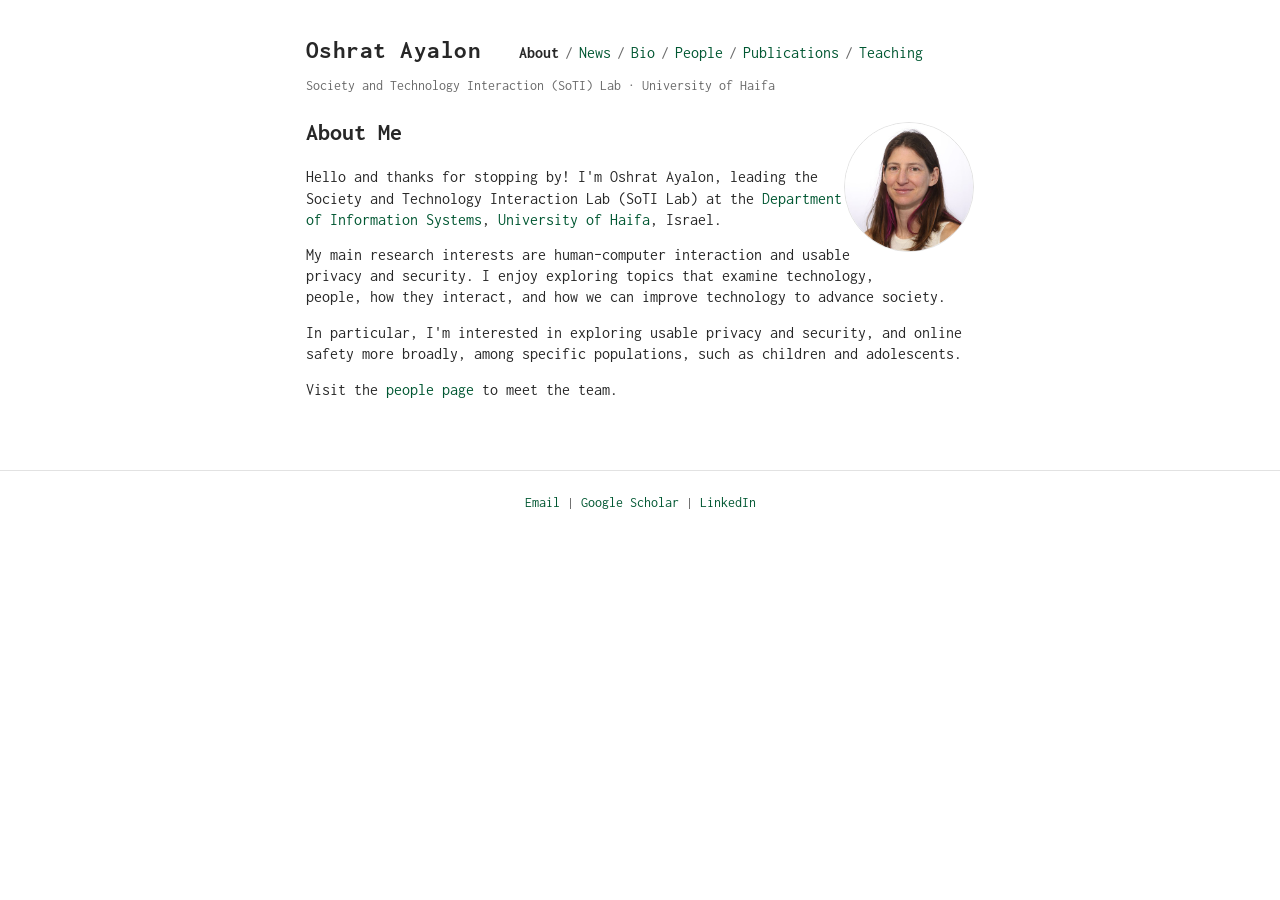
<file: index.html>
<!DOCTYPE html>
<html lang="en">
<head>
<meta charset="utf-8">
<meta name="viewport" content="width=device-width, initial-scale=1">
<title>Oshrat Ayalon | SoTI Lab</title>
<meta name="description" content="Oshrat Ayalon, head of the Society and Technology Interaction (SoTI) Lab at the Department of Information Systems, University of Haifa. Human-computer interaction, usable privacy and security.">
<link rel="preconnect" href="https://fonts.googleapis.com">
<link rel="preconnect" href="https://fonts.gstatic.com" crossorigin>
<link href="https://fonts.googleapis.com/css2?family=Inconsolata:wght@400;700&display=swap" rel="stylesheet">
<link rel="stylesheet" href="style.css">
</head>
<body>

<div class="container navbar">
  <a id="author-name" href="index.html">Oshrat Ayalon</a>
  <ul id="navlist">
    <li><a href="index.html" aria-current="page">About</a></li>
    <li><a href="news.html">News</a></li>
    <li><a href="bio.html">Bio</a></li>
    <li><a href="people.html">People</a></li>
    <li><a href="publications.html">Publications</a></li>
    <li><a href="teaching.html">Teaching</a></li>
  </ul>
</div>

<div class="container">
  <p class="site-sub">Society and Technology Interaction (SoTI) Lab · University of Haifa</p>
</div>

<div class="container">

  <section class="clearfix">
    <h1>About Me</h1>
    <img class="portrait" src="photo.jpg" alt="Oshrat Ayalon">
    <p>
      Hello and thanks for stopping by! I'm Oshrat Ayalon, leading the
      Society and Technology Interaction Lab (SoTI Lab) at the
      <a href="https://is-web.hevra.haifa.ac.il/index.php/en/">Department of Information Systems</a>,
      <a href="https://www.haifa.ac.il/?lang=en">University of Haifa</a>, Israel.
    </p>
    <p>
      My main research interests are human–computer interaction and usable privacy and
      security. I enjoy exploring topics that examine technology, people, how they
      interact, and how we can improve technology to advance society.
    </p>
    <p>
      In particular, I'm interested in exploring usable privacy and security, and online
      safety more broadly, among specific populations, such as children and adolescents.
    </p>
    <p>
      Visit the <a href="people.html">people page</a> to meet the team.
    </p>
  </section>

  

</div>

<footer>
  <a href="mailto:oayalon@is.haifa.ac.il">Email</a> |
  <a href="https://scholar.google.com/citations?user=AN6WsTsAAAAJ&amp;hl=en">Google Scholar</a> |
  <a href="https://www.linkedin.com/in/oshrat-ayalon-95a51455">LinkedIn</a>
</footer>

<script src="site.js"></script>
</body>
</html>
</file>
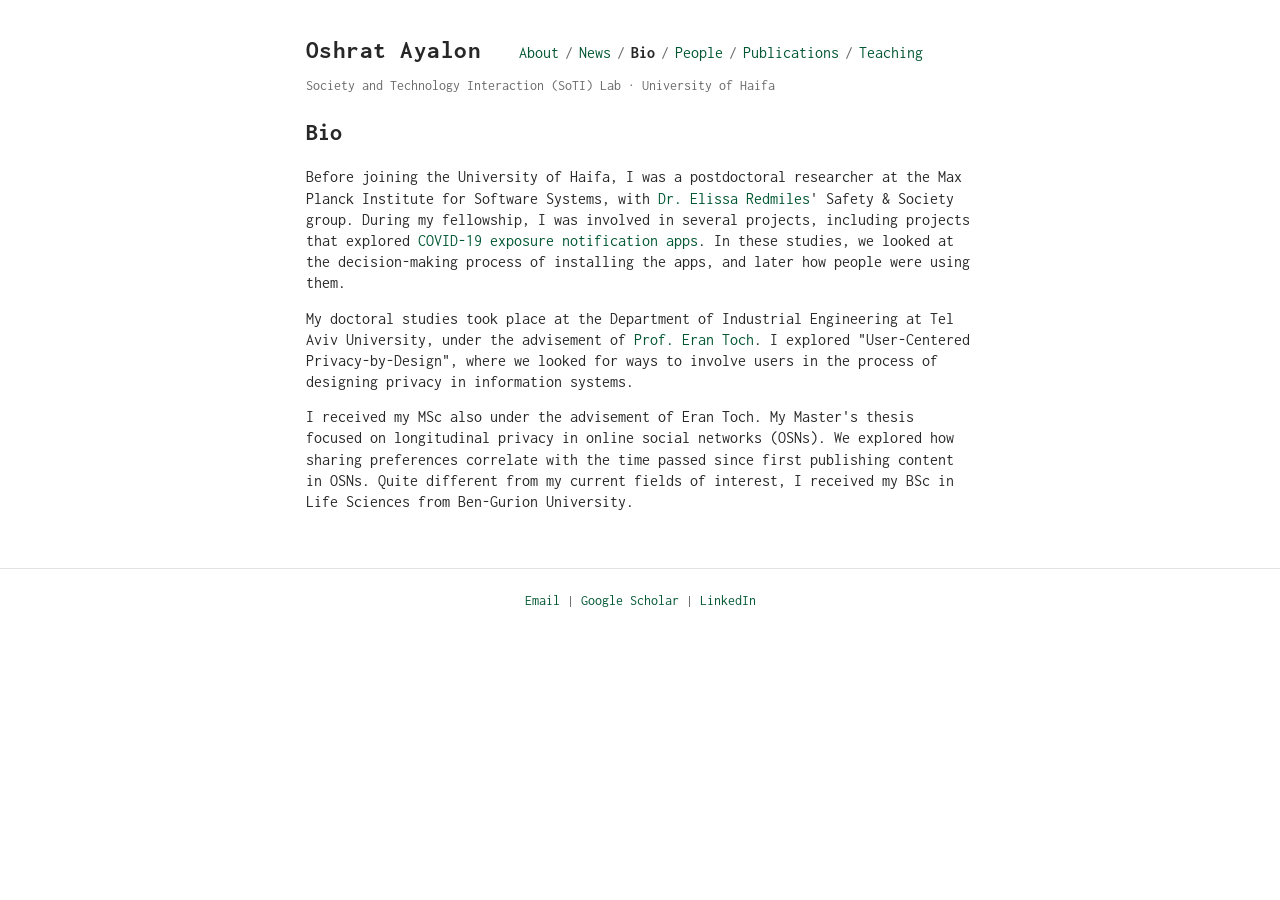
<file: bio.html>
<!DOCTYPE html>
<html lang="en">
<head>
<meta charset="utf-8">
<meta name="viewport" content="width=device-width, initial-scale=1">
<title>Bio | Oshrat Ayalon</title>
<meta name="description" content="Academic background of Oshrat Ayalon: postdoctoral research at the Max Planck Institute for Software Systems, doctoral and master's studies at Tel Aviv University.">
<link rel="preconnect" href="https://fonts.googleapis.com">
<link rel="preconnect" href="https://fonts.gstatic.com" crossorigin>
<link href="https://fonts.googleapis.com/css2?family=Inconsolata:wght@400;700&display=swap" rel="stylesheet">
<link rel="stylesheet" href="style.css">
</head>
<body>

<div class="container navbar">
  <a id="author-name" href="index.html">Oshrat Ayalon</a>
  <ul id="navlist">
    <li><a href="index.html">About</a></li>
    <li><a href="news.html">News</a></li>
    <li><a href="bio.html" aria-current="page">Bio</a></li>
    <li><a href="people.html">People</a></li>
    <li><a href="publications.html">Publications</a></li>
    <li><a href="teaching.html">Teaching</a></li>
  </ul>
</div>

<div class="container">
  <p class="site-sub">Society and Technology Interaction (SoTI) Lab · University of Haifa</p>
</div>

<div class="container">

  <section>
    <h1>Bio</h1>
    <p>
      Before joining the University of Haifa, I was a postdoctoral researcher at the Max Planck Institute for Software Systems,
      with <a href="https://elissaredmiles.com/">Dr. Elissa Redmiles</a>' Safety &amp;
      Society group. During my fellowship, I was involved in several projects, including
      projects that explored
      <a href="https://covidadoptionproject.mpi-sws.org/">COVID-19 exposure notification apps</a>.
      In these studies, we looked at the decision-making process of installing the apps,
      and later how people were using them.
    </p>
    <p>
      My doctoral studies took place at the Department of Industrial Engineering at
      Tel Aviv University, under the advisement of
      <a href="https://toch.tau.ac.il/">Prof. Eran Toch</a>. I explored
      "User-Centered Privacy-by-Design", where we looked for ways to involve users in the
      process of designing privacy in information systems.
    </p>
    <p>
      I received my MSc also under the advisement of Eran Toch. My Master's thesis focused
      on longitudinal privacy in online social networks (OSNs). We explored how sharing
      preferences correlate with the time passed since first publishing content in OSNs.
      Quite different from my current fields of interest, I received my BSc in Life
      Sciences from Ben-Gurion University.
    </p>
  </section>

</div>

<footer>
  <a href="mailto:oayalon@is.haifa.ac.il">Email</a> |
  <a href="https://scholar.google.com/citations?user=AN6WsTsAAAAJ&amp;hl=en">Google Scholar</a> |
  <a href="https://www.linkedin.com/in/oshrat-ayalon-95a51455">LinkedIn</a>
</footer>

<script src="site.js"></script>
</body>
</html>
</file>
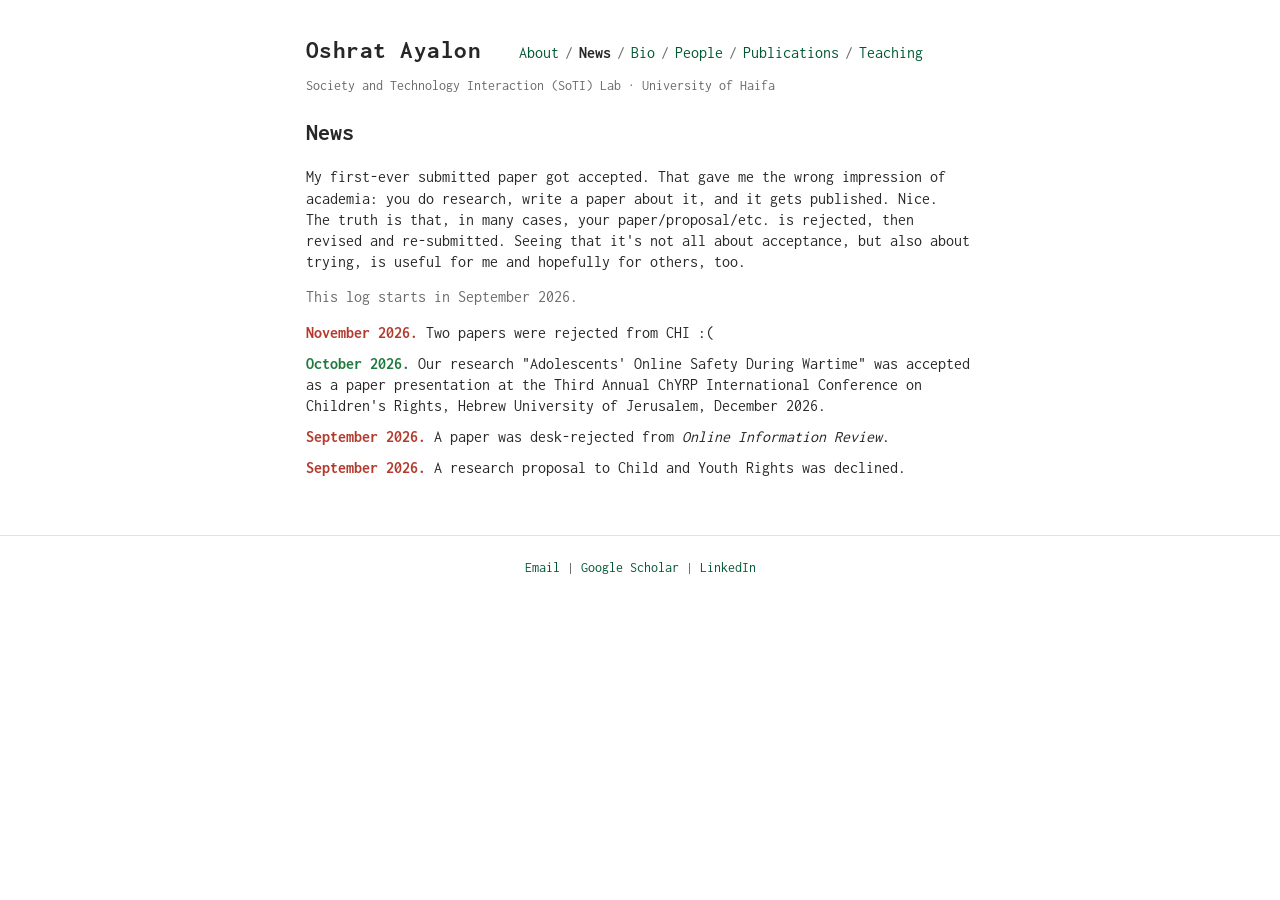
<file: news.html>
<!DOCTYPE html>
<html lang="en">
<head>
<meta charset="utf-8">
<meta name="viewport" content="width=device-width, initial-scale=1">
<title>News | Oshrat Ayalon</title>
<meta name="description" content="News from Oshrat Ayalon and the SoTI Lab — acceptances, rejections, and everything in between.">
<link rel="preconnect" href="https://fonts.googleapis.com">
<link rel="preconnect" href="https://fonts.gstatic.com" crossorigin>
<link href="https://fonts.googleapis.com/css2?family=Inconsolata:wght@400;700&display=swap" rel="stylesheet">
<link rel="stylesheet" href="style.css">
</head>
<body>

<div class="container navbar">
  <a id="author-name" href="index.html">Oshrat Ayalon</a>
  <ul id="navlist">
    <li><a href="index.html">About</a></li>
    <li><a href="news.html" aria-current="page">News</a></li>
    <li><a href="bio.html">Bio</a></li>
    <li><a href="people.html">People</a></li>
    <li><a href="publications.html">Publications</a></li>
    <li><a href="teaching.html">Teaching</a></li>
  </ul>
</div>

<div class="container">
  <p class="site-sub">Society and Technology Interaction (SoTI) Lab · University of Haifa</p>
</div>

<div class="container">

  <section>
    <h1>News</h1>

       <p>
      My first-ever submitted paper got accepted. That gave me the wrong
      impression of academia: you do research, write a paper about it, and it
      gets published. Nice.
      <br>
      The truth is that, in many cases, your paper/proposal/etc. is rejected, then revised and re-submitted. Seeing that it's not all about acceptance, 
         but also about trying, is useful for me and hopefully for others, too.
    </p>
    <p class="muted-line">This log starts in September 2026.</p>

        <ul class="plain news">
      <li class="person"><b class="bad">November 2026.</b> Two papers were rejected from CHI :( </li>
      <li class="person"><b class="good">October 2026.</b> Our research "Adolescents' Online Safety During Wartime" was accepted as a paper presentation at the Third Annual ChYRP International Conference on Children's Rights, Hebrew University of Jerusalem, December 2026.</li>
      <li class="person"><b class="bad">September 2026.</b> A paper was desk-rejected from <em>Online Information Review</em>.</li>
      <li class="person"><b class="bad">September 2026.</b> A research proposal to Child and Youth Rights was declined.</li>
    </ul>

  </section>

</div>

<footer>
  <a href="mailto:oayalon@is.haifa.ac.il">Email</a> |
  <a href="https://scholar.google.com/citations?user=AN6WsTsAAAAJ&amp;hl=en">Google Scholar</a> |
  <a href="https://www.linkedin.com/in/oshrat-ayalon-95a51455">LinkedIn</a>
</footer>

<script src="site.js"></script>

</body>
</html>
</file>
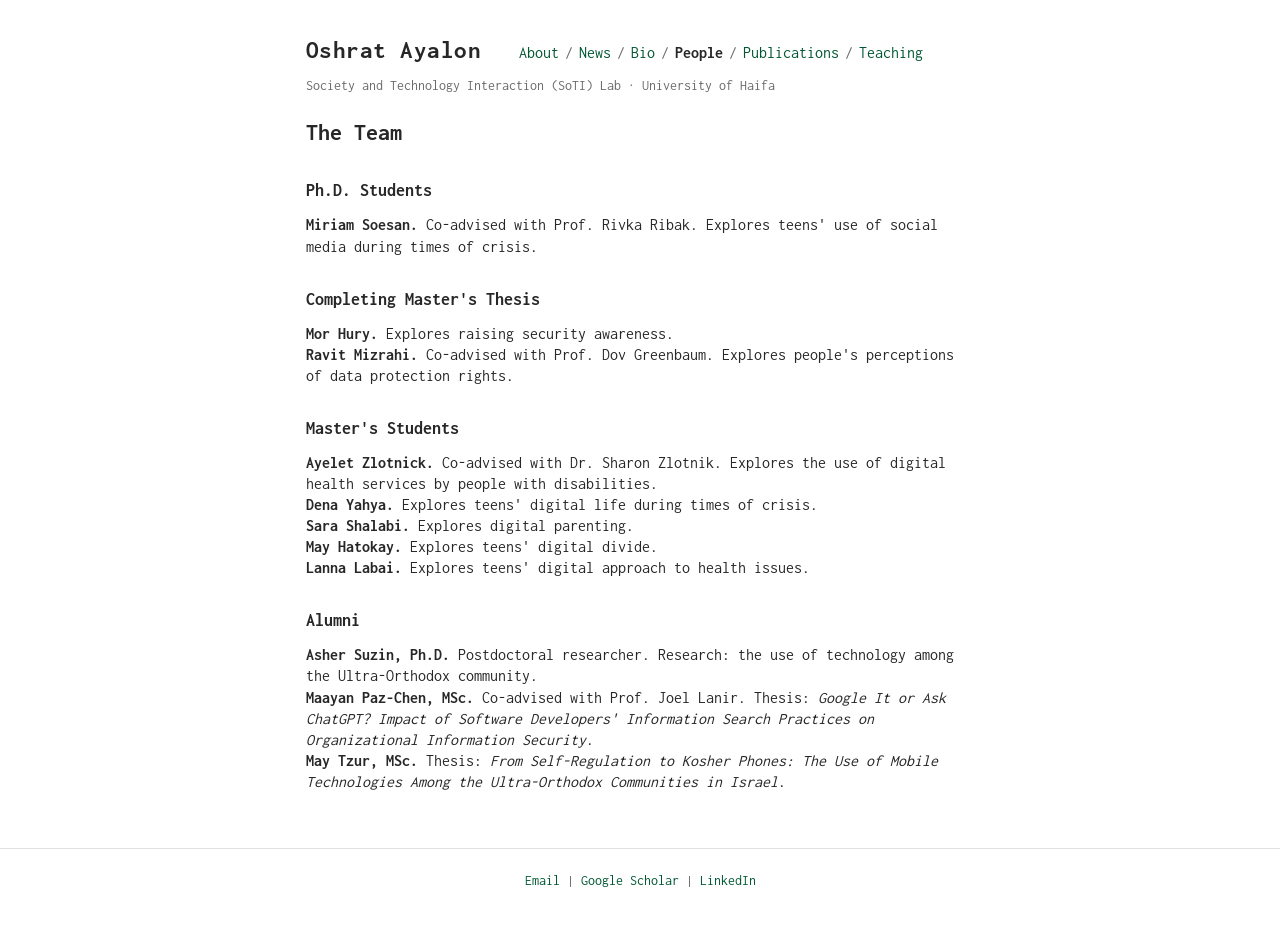
<file: people.html>
<!DOCTYPE html>
<html lang="en">
<head>
<meta charset="utf-8">
<meta name="viewport" content="width=device-width, initial-scale=1">
<title>People | Oshrat Ayalon</title>
<meta name="description" content="Members and alumni of the Society and Technology Interaction (SoTI) Lab at the University of Haifa.">
<link rel="preconnect" href="https://fonts.googleapis.com">
<link rel="preconnect" href="https://fonts.gstatic.com" crossorigin>
<link href="https://fonts.googleapis.com/css2?family=Inconsolata:wght@400;700&display=swap" rel="stylesheet">
<link rel="stylesheet" href="style.css">
</head>
<body>

<div class="container navbar">
  <a id="author-name" href="index.html">Oshrat Ayalon</a>
  <ul id="navlist">
    <li><a href="index.html">About</a></li>
    <li><a href="news.html">News</a></li>
    <li><a href="bio.html">Bio</a></li>
    <li><a href="people.html" aria-current="page">People</a></li>
    <li><a href="publications.html">Publications</a></li>
    <li><a href="teaching.html">Teaching</a></li>
  </ul>
</div>

<div class="container">
  <p class="site-sub">Society and Technology Interaction (SoTI) Lab · University of Haifa</p>
</div>

<div class="container">

  <section>
    <h1>The Team</h1>

    

    <h2>Ph.D. Students</h2>
    <ul class="plain">
      <li class="person"><b>Miriam Soesan.</b> Co-advised with Prof. Rivka Ribak. Explores teens' use of social media during times of crisis.</li>
    </ul>

    <h2>Completing Master's Thesis</h2>
    <ul class="plain">
      <li class="person"><b>Mor Hury.</b> Explores raising security awareness.</li>
      <li class="person"><b>Ravit Mizrahi.</b> Co-advised with Prof. Dov Greenbaum. Explores people's perceptions of data protection rights.</li>
    </ul>

    <h2>Master's Students</h2>
    <ul class="plain">
      <li class="person"><b>Ayelet Zlotnick.</b> Co-advised with Dr. Sharon Zlotnik. Explores the use of digital health services by people with disabilities.</li>
      <li class="person"><b>Dena Yahya.</b> Explores teens' digital life during times of crisis.</li>
      <li class="person"><b>Sara Shalabi.</b> Explores digital parenting.</li>
      <li class="person"><b>May Hatokay.</b> Explores teens' digital divide.</li>
      <li class="person"><b>Lanna Labai.</b> Explores teens' digital approach to health issues.</li>
    </ul>

    <h2>Alumni</h2>
    <ul class="plain">
      <li class="person"><b>Asher Suzin, Ph.D.</b> Postdoctoral researcher. Research: the use of technology among the Ultra-Orthodox community.</li>
      <li class="person"><b>Maayan Paz-Chen, MSc.</b> Co-advised with Prof. Joel Lanir. Thesis: <em>Google It or Ask ChatGPT? Impact of Software Developers' Information Search Practices on Organizational Information Security</em>.</li>
      <li class="person"><b>May Tzur, MSc.</b> Thesis: <em>From Self-Regulation to Kosher Phones: The Use of Mobile Technologies Among the Ultra-Orthodox Communities in Israel</em>.</li>
    </ul>

  </section>

</div>

<footer>
  <a href="mailto:oayalon@is.haifa.ac.il">Email</a> |
  <a href="https://scholar.google.com/citations?user=AN6WsTsAAAAJ&amp;hl=en">Google Scholar</a> |
  <a href="https://www.linkedin.com/in/oshrat-ayalon-95a51455">LinkedIn</a>
</footer>

<script src="site.js"></script>
</body>
</html>
</file>
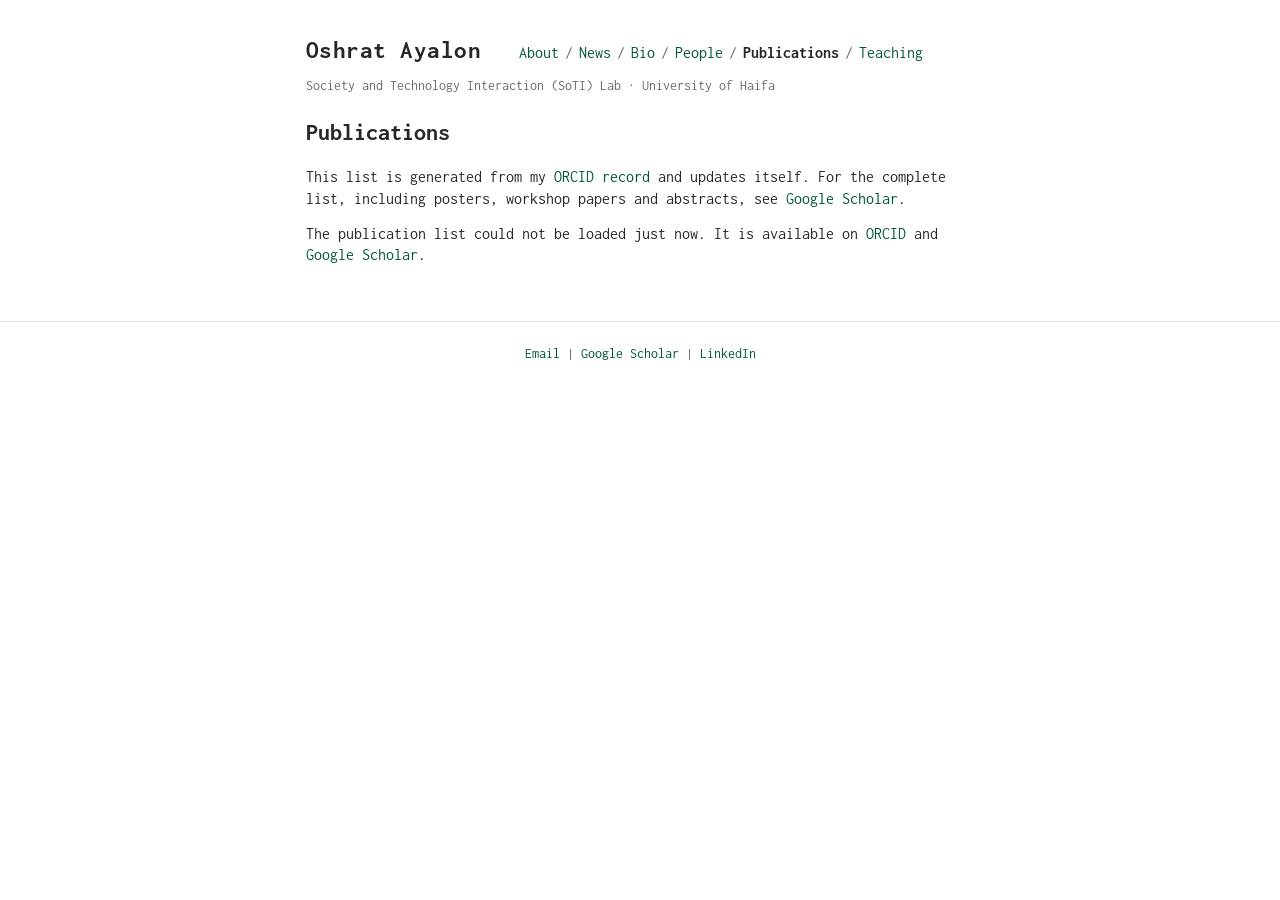
<file: publications.html>
<!DOCTYPE html>
<html lang="en">
<head>
<meta charset="utf-8">
<meta name="viewport" content="width=device-width, initial-scale=1">
<title>Publications | Oshrat Ayalon</title>
<meta name="description" content="Publications by Oshrat Ayalon, updated automatically from ORCID.">
<link rel="preconnect" href="https://fonts.googleapis.com">
<link rel="preconnect" href="https://fonts.gstatic.com" crossorigin>
<link href="https://fonts.googleapis.com/css2?family=Inconsolata:wght@400;700&display=swap" rel="stylesheet">
<link rel="stylesheet" href="style.css">
</head>
<body>

<div class="container navbar">
  <a id="author-name" href="index.html">Oshrat Ayalon</a>
  <ul id="navlist">
    <li><a href="index.html">About</a></li>
    <li><a href="news.html">News</a></li>
    <li><a href="bio.html">Bio</a></li>
    <li><a href="people.html">People</a></li>
    <li><a href="publications.html" aria-current="page">Publications</a></li>
    <li><a href="teaching.html">Teaching</a></li>
  </ul>
</div>

<div class="container">
  <p class="site-sub">Society and Technology Interaction (SoTI) Lab · University of Haifa</p>
</div>

<div class="container">

  <section>
    <h1>Publications</h1>
    <p>
      This list is generated from my
      <a href="https://orcid.org/0000-0002-5905-9838">ORCID record</a> and updates itself.
      For the complete list, including posters, workshop papers and abstracts, see
      <a href="https://scholar.google.com/citations?user=AN6WsTsAAAAJ&amp;hl=en">Google Scholar</a>.
    </p>

    <div id="pubs">
      <p class="muted-line">Loading publications&hellip;</p>
    </div>
  </section>

</div>

<footer>
  <a href="mailto:oayalon@is.haifa.ac.il">Email</a> |
  <a href="https://scholar.google.com/citations?user=AN6WsTsAAAAJ&amp;hl=en">Google Scholar</a> |
  <a href="https://www.linkedin.com/in/oshrat-ayalon-95a51455">LinkedIn</a>
</footer>

<script>
(function () {
  var ORCID = "0000-0002-5905-9838";

  // Venue names that are missing from the ORCID record. Add a DOI here only
  // if a paper shows up below with no venue line.
  var VENUE_FIXES = {
    "10.1145/3613904.3642433": "CHI 2024",
    "10.1145/3742414.3794776": "IUI 2026 Companion",
    "10.1145/3742414.3794780": "IUI 2026 Companion",
    "10.1145/3795513.3810457": "ACM Web Science 2026 Companion"
  };

  var box = document.getElementById("pubs");
  var headers = { Accept: "application/json" };

  function esc(s) {
    return String(s == null ? "" : s)
      .replace(/&/g, "&amp;").replace(/</g, "&lt;").replace(/>/g, "&gt;");
  }

  function idOf(work, kind) {
    var ids = (work["external-ids"] && work["external-ids"]["external-id"]) || [];
    for (var i = 0; i < ids.length; i++) {
      if (ids[i]["external-id-type"] === kind) return ids[i]["external-id-value"];
    }
    return null;
  }

  function fail() {
    box.innerHTML =
      '<p>The publication list could not be loaded just now. ' +
      'It is available on <a href="https://orcid.org/' + ORCID + '">ORCID</a> and ' +
      '<a href="https://scholar.google.com/citations?user=AN6WsTsAAAAJ&hl=en">Google Scholar</a>.</p>';
  }

  fetch("https://pub.orcid.org/v3.0/" + ORCID + "/works", { headers: headers })
    .then(function (r) { if (!r.ok) throw 0; return r.json(); })
    .then(function (summary) {
      var codes = summary.group.map(function (g) {
        return g["work-summary"][0]["put-code"];
      });
      return fetch("https://pub.orcid.org/v3.0/" + ORCID + "/works/" + codes.join(","),
                   { headers: headers });
    })
    .then(function (r) { if (!r.ok) throw 0; return r.json(); })
    .then(function (bulk) {
      var works = bulk.bulk
        .map(function (x) { return x.work; })
        .filter(Boolean);

      works.forEach(function (w) {
        var d = w["publication-date"];
        w._year = d && d.year ? parseInt(d.year.value, 10) : 0;
        var m = d && d.month ? parseInt(d.month.value, 10) : 0;
        w._sort = w._year * 100 + m;
      });
      works.sort(function (a, b) { return b._sort - a._sort; });

      var html = "";
      var lastYear = null;

      works.forEach(function (w) {
        if (w._year !== lastYear) {
          html += "<h2>" + (w._year || "Undated") + "</h2>";
          lastYear = w._year;
        }

        var doi = idOf(w, "doi");
        var link = doi ? "https://doi.org/" + doi
                       : (w.url && w.url.value ? w.url.value : null);

        var title = esc(w.title && w.title.title ? w.title.title.value : "Untitled");
        var titleHtml = link
          ? '<a href="' + esc(link) + '">' + title + "</a>"
          : title;

        var people = (w.contributors && w.contributors.contributor) || [];
        var names = people.map(function (c) {
          var n = esc(c["credit-name"] ? c["credit-name"].value : "");
          return /Ayalon/i.test(n) ? "<b>" + n + "</b>" : n;
        }).filter(Boolean);

        var venue = (w["journal-title"] && w["journal-title"].value) ||
                    (doi && VENUE_FIXES[doi]) || "";

        html += '<div class="pub">';
        html += '<div class="title">' + titleHtml + "</div>";
        if (names.length) html += '<div class="authors">' + names.join(", ") + "</div>";
        if (venue) html += '<div class="venue"><em>' + esc(venue) + "</em></div>";
        html += "</div>";
      });

      box.innerHTML = html || "<p>No publications found.</p>";
    })
    .catch(fail);
})();
</script>

<script src="site.js"></script>
</body>
</html>
</file>
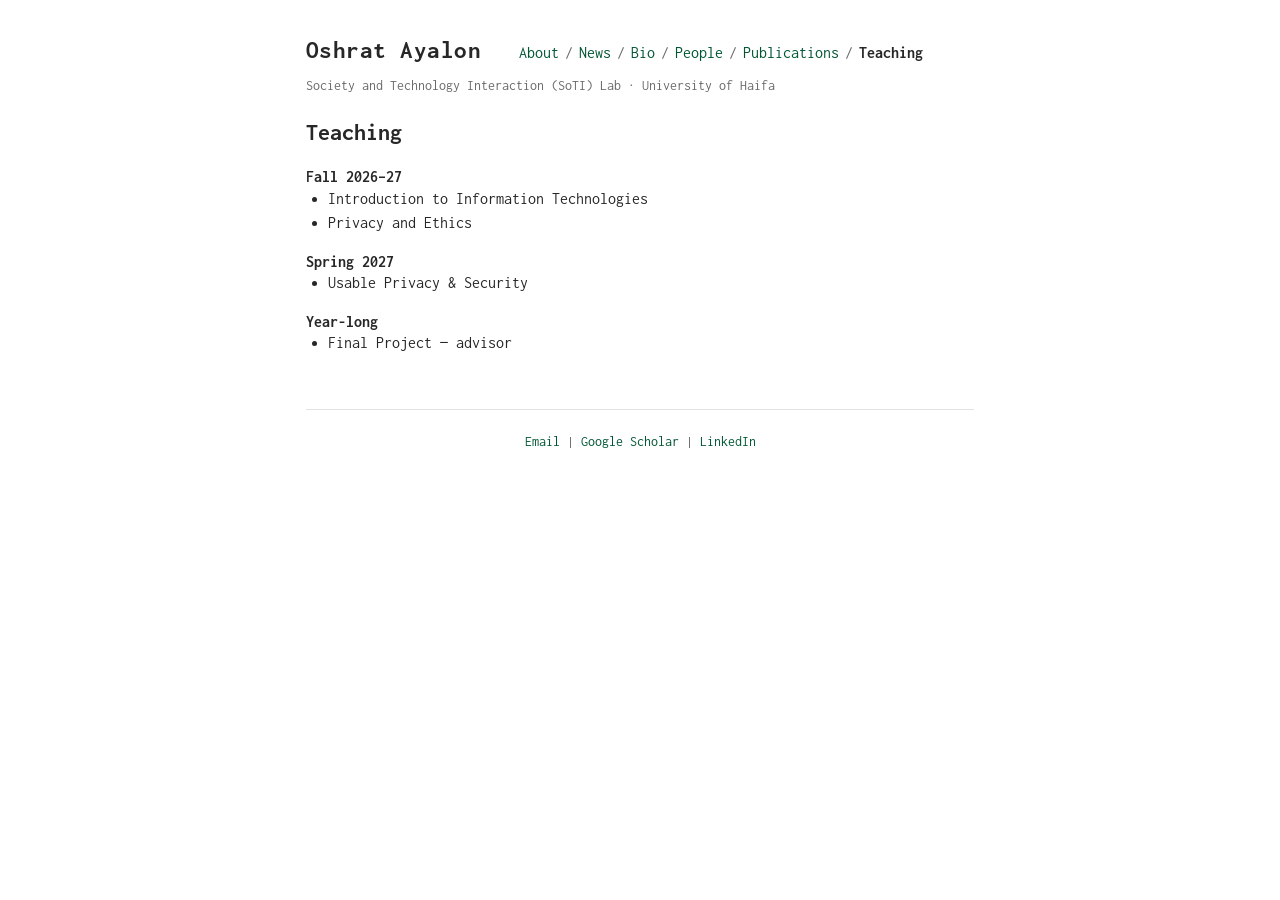
<file: teaching.html>
<!DOCTYPE html>
<html lang="en">
<head>
<meta charset="utf-8">
<meta name="viewport" content="width=device-width, initial-scale=1">
<title>Teaching | Oshrat Ayalon</title>
<meta name="description" content="Courses taught by Oshrat Ayalon at the Department of Information Systems, University of Haifa.">
<link rel="preconnect" href="https://fonts.googleapis.com">
<link rel="preconnect" href="https://fonts.gstatic.com" crossorigin>
<link href="https://fonts.googleapis.com/css2?family=Inconsolata:wght@400;700&display=swap" rel="stylesheet">
<link rel="stylesheet" href="style.css">
</head>
<body>

<div class="container navbar">
  <a id="author-name" href="index.html">Oshrat Ayalon</a>
  <ul id="navlist">
    <li><a href="index.html">About</a></li>
    <li><a href="news.html">News</a></li>
    <li><a href="bio.html">Bio</a></li>
    <li><a href="people.html">People</a></li>
    <li><a href="publications.html">Publications</a></li>
    <li><a href="teaching.html" aria-current="page">Teaching</a></li>
  </ul>
</div>

<div class="container">
  <p class="site-sub">Society and Technology Interaction (SoTI) Lab · University of Haifa</p>
</div>

<div class="container">

  <section>
    <h1>Teaching</h1>

        <div class="term">
      <div class="when">Fall 2026–27</div>
      <ul class="tight">
        <li>Introduction to Information Technologies</li>
        <li>Privacy and Ethics</li>
      </ul>
    </div>

    <div class="term">
      <div class="when">Spring 2027</div>
      <ul class="tight">
        <li>Usable Privacy &amp; Security</li>
      </ul>
    </div>

    <div class="term">
      <div class="when">Year-long</div>
      <ul class="tight">
        <li>Final Project — advisor</li>
      </ul>
    </div>

<footer>
  <a href="mailto:oayalon@is.haifa.ac.il">Email</a> |
  <a href="https://scholar.google.com/citations?user=AN6WsTsAAAAJ&amp;hl=en">Google Scholar</a> |
  <a href="https://www.linkedin.com/in/oshrat-ayalon-95a51455">LinkedIn</a>
</footer>

<script src="site.js"></script>
</body>
</html>
</file>
<file: style.css>
/* ============================================================
   SoTI Lab — shared stylesheet
   Monospace academic layout. Edit colours/fonts here; every
   page uses this one file.
   ============================================================ */

:root {
  --bg: #ffffff;
  --text: #272727;
  --muted: #6a6a6a;
  --rule: #e2e2e2;
  --link: #005732;
  --link-hover: #00301b;
  --highlight: #b23b2e;
  --measure: 700px;
}
@media (prefers-color-scheme: dark) {
  :root:not([data-theme="light"]) {
    --bg: #14181a;
    --text: #dfe3e2;
    --muted: #9aa3a0;
    --rule: #2b3234;
    --link: #6fc79a;
    --link-hover: #9ee0bc;
    --highlight: #e08a7d;
  }
}
:root[data-theme="dark"] {
  --bg: #14181a;
  --text: #dfe3e2;
  --muted: #9aa3a0;
  --rule: #2b3234;
  --link: #6fc79a;
  --link-hover: #9ee0bc;
  --highlight: #e08a7d;
}

* { box-sizing: border-box; }
html { -webkit-text-size-adjust: 100%; }

body {
  margin: 0;
  background: var(--bg);
  color: var(--text);
  font-family: "Inconsolata", ui-monospace, "SF Mono", Menlo, Consolas, monospace;
  font-size: 16px;
  line-height: 1.32;
}

.container {
  max-width: var(--measure);
  margin: 0 auto;
  padding: 0 16px;
}

a {
  color: var(--link);
  text-decoration: none;
}
a:hover { color: var(--link-hover); text-decoration: underline; }

p { margin: 0 0 0.9em; }

/* ---------- navbar ---------- */
.navbar {
  display: flex;
  align-items: baseline;
  justify-content: flex-start;
  flex-wrap: wrap;
  gap: 10px 38px;
  padding: 34px 16px 26px;
}
#author-name {
  font-size: 1.55rem;
  font-weight: 700;
  color: var(--text);
  letter-spacing: 0.02em;
}
#author-name:hover { text-decoration: none; color: var(--link); }
.site-sub {
  margin: -16px 0 22px;
  font-size: 0.88rem;
  color: var(--muted);
}
#navlist {
  list-style: none;
  margin: 0;
  padding: 0;
  display: flex;
  flex-wrap: wrap;
  gap: 0 6px;
  font-size: 0.97rem;
}
#navlist li::after {
  content: "/";
  color: var(--muted);
  margin-left: 6px;
}
#navlist li:last-child::after { content: ""; margin: 0; }
#navlist a[aria-current="page"] { color: var(--text); font-weight: 700; }

/* ---------- headings ---------- */
h1 {
  font-size: 1.5rem;
  font-weight: 700;
  margin: 0 0 18px;
  line-height: 1.3;
}
h2 {
  font-size: 1.15rem;
  font-weight: 700;
  margin: 30px 0 12px;
  line-height: 1.3;
}
h3 {
  font-size: 1.08rem;
  font-weight: 700;
  margin: 26px 0 10px;
}
h1:first-child, h2:first-child { margin-top: 0; }

/* ---------- intro with floated portrait ---------- */
.portrait {
  float: right;
  width: 130px;
  height: 130px;
  border-radius: 50%;
  object-fit: cover;
  margin: -44px 0 14px 24px;
  border: 1px solid var(--rule);
  background: var(--rule);
  shape-outside: circle();
}
.clearfix::after { content: ""; display: block; clear: both; }

.note { color: var(--highlight); }

/* ---------- lists ---------- */
ul.tight { margin: 0 0 1em; padding-left: 22px; }
ul.tight li { margin-bottom: 3px; }

ul.plain { list-style: none; margin: 0; padding: 0; }

/* ---------- people ---------- */
.person { margin-bottom: 0; }
.person b { font-weight: 700; }

/* ---------- publications ---------- */
.pub { margin-bottom: 14px; }
.pub .title { font-weight: 700; }
.pub .title a { color: var(--text); }
.pub .title a:hover { color: var(--link); }
.pub .authors b { font-weight: 700; }
.pub .venue { color: var(--muted); }
.pub .venue em { font-style: italic; }
.muted-line { color: var(--muted); }

/* ---------- teaching ---------- */
.term { margin-bottom: 18px; }
.term .when { font-weight: 700; }

/* ---------- footer ---------- */
footer {
  margin-top: 56px;
  padding: 22px 0 60px;
  border-top: 1px solid var(--rule);
  text-align: center;
  color: var(--muted);
  font-size: 0.9rem;
}
footer a { color: var(--link); }

@media (max-width: 560px) {
  .navbar { padding-top: 26px; padding-bottom: 22px; }
  .portrait {
    float: none;
    display: block;
    margin: 0 0 20px;
    width: 140px;
    height: 140px;
  }
}
/* ---------- news ---------- */
.news li { margin-bottom: 10px; }
.news .good { color: #1f7a3f; }
.news .bad  { color: #b23b2e; }

@media (prefers-color-scheme: dark) {
  :root:not([data-theme="light"]) .news .good { color: #6fc79a; }
  :root:not([data-theme="light"]) .news .bad  { color: #e88b7d; }
}
:root[data-theme="dark"] .news .good { color: #6fc79a; }
:root[data-theme="dark"] .news .bad  { color: #e88b7d; }
</file>
